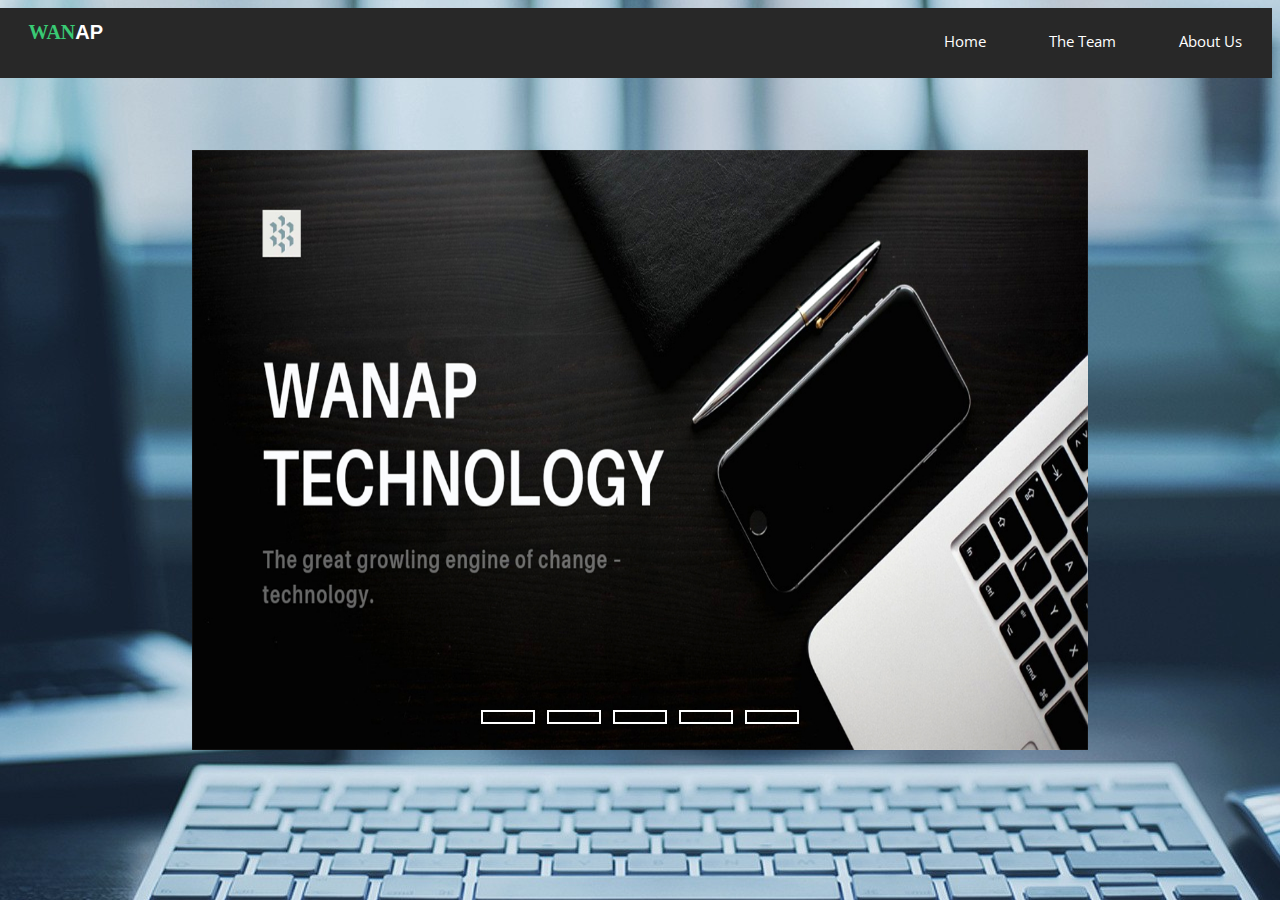
<file: index.html>
<!DOCTYPE html>
<html>
<head>
	<title> VIRUS ASSAULT </title>
	<link rel="stylesheet" type="text/css" href="stylevirus.css">
	
	
	<link rel="preconnect" href="https://fonts.gstatic.com">
<link href="https://fonts.googleapis.com/css2?family=Open+Sans:wght@300&display=swap" rel="stylesheet">
<link rel="preconnect" href="https://fonts.gstatic.com">
<link href="https://fonts.googleapis.com/css2?family=Open+Sans:wght@300&display=swap" rel="stylesheet">



<body>

     <header>
           <h1>WAN<span>AP</span></h1>
           <nav>
                 <ul>
                       <li><a href="index.html">Home</a></li>
                       <li><a href="Team.html">The Team</a></li>
                       <li><a href="About.html">About Us</a></li>
                       
                       
                 </ul>
           </nav>
     </header>

    <div class="slidershow middle">
          <div class="slides">
            <input type="radio" name="r" id="r1" checked>
            <input type="radio" name="r" id="r2">
            <input type="radio" name="r" id="r3">
            <input type="radio" name="r" id="r4">
            <input type="radio" name="r" id="r5">

            <div class="slide s1">
                  <img src="1.jpeg" alt="">

             </div>
              <div class="slide">
                  <img src="2.jpeg" alt="">

             </div>
              <div class="slide">
                  <img src="3.jpeg" alt="">

             </div>
              <div class="slide">
                  <img src="4.jpeg" alt="">

             </div>
              <div class="slide">
                  <img src="5.jpeg" alt="">

             </div>
         </div>

         <div class="navigation">
               <label for="r1" class="bar"> </label>
               <label for="r2" class="bar"> </label>
               <label for="r3" class="bar"> </label>
               <label for="r4" class="bar"> </label>
               <label for="r5" class="bar"> </label>
         </div>


    </div>

</body>

</html>
</file>
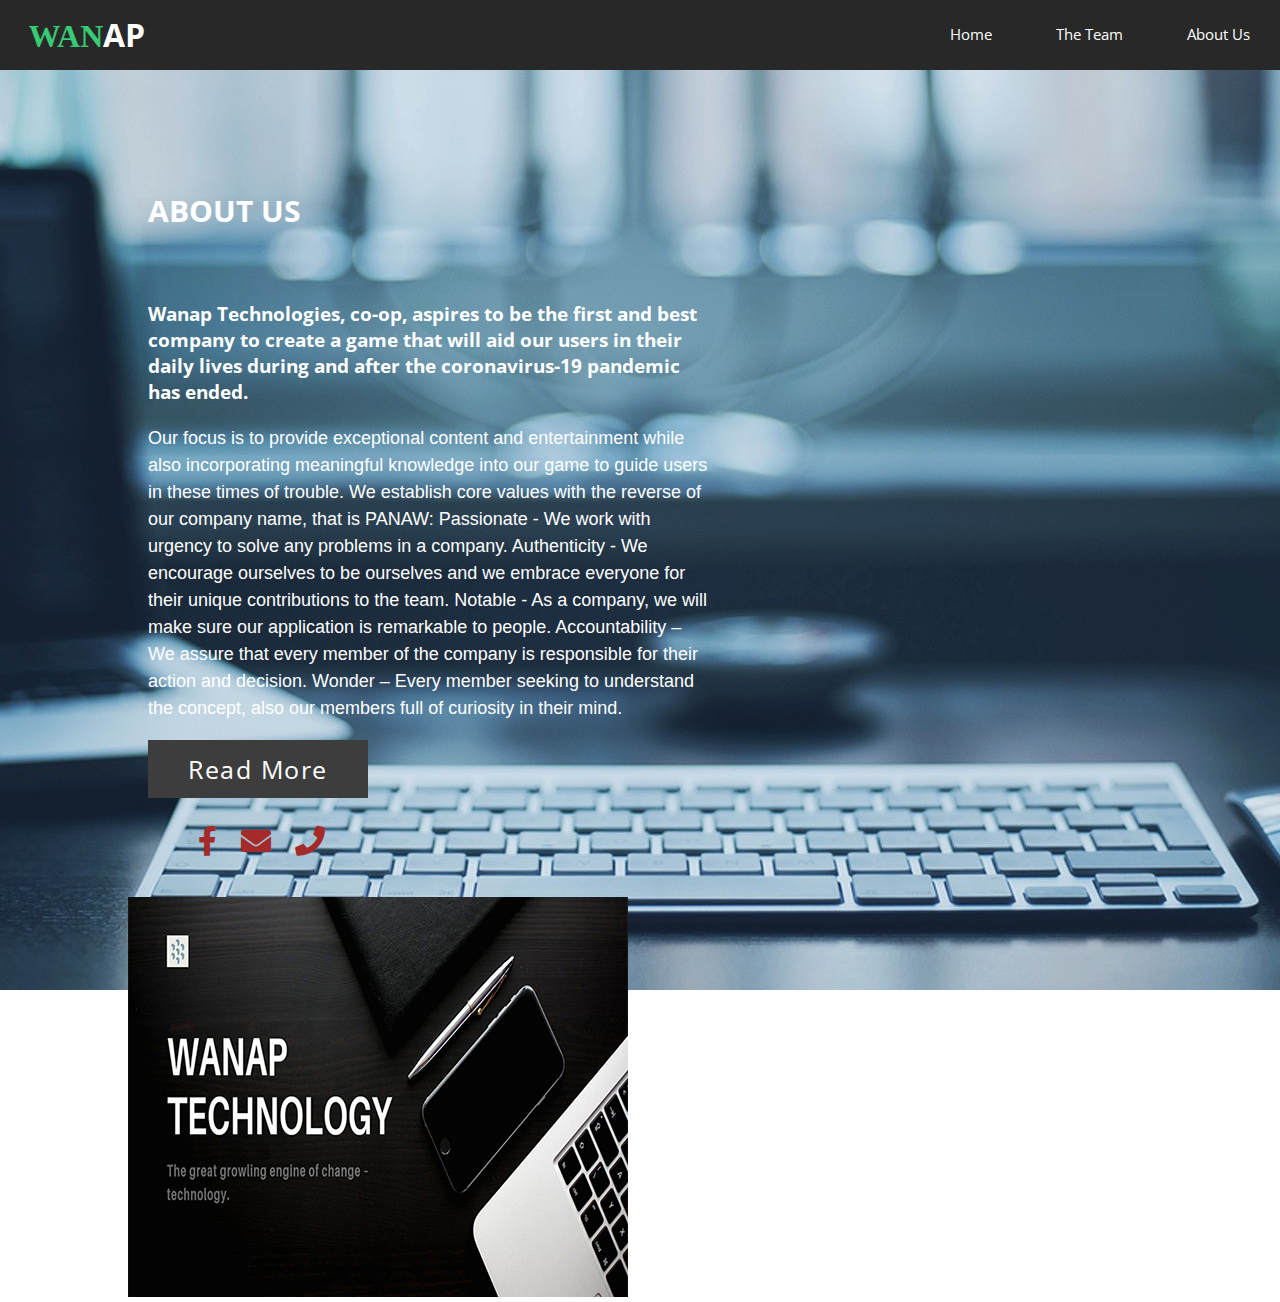
<file: About.html>
<!DOCTYPE html>
<html>
<head>
	<title></title>
	<meta charset="utf-8">
	<link rel="stylesheet"  href="https://pro.fontawesome.com/releases/v5.10.0/css/all.css">
	<link rel="stylesheet" type="text/css" href="style.css">
	
	
	<link rel="preconnect" href="https://fonts.gstatic.com">
	<link href="https://fonts.googleapis.com/css2?family=Open+Sans:wght@300&display=swap" rel="stylesheet">
	<link rel="preconnect" href="https://fonts.gstatic.com">
	<link href="https://fonts.googleapis.com/css2?family=Open+Sans:wght@300&display=swap" rel="stylesheet">
</head>
<body> 
	<header>
           <h1>WAN<span>AP</span></h1>
           <nav>
                 <ul>
                       <li><a href="index.html">Home</a></li>
                       <li><a href="Team.html">The Team</a></li>
                       <li><a href="About.html">About Us</a></li>
                       
                       
                 </ul>
           </nav>
     </header>

	<div class="section">
		<div class="container">
			<div class="content-section">
				<div class="title">
					<h2>About Us</h2>
				</div>


				<div class="content">
					<h3>Wanap Technologies, co-op, aspires to be the first and best company to create a game that will aid our users in their daily lives during and after the coronavirus-19 pandemic has ended.</h3>
					<p>Our focus is to provide exceptional content and entertainment while also incorporating meaningful knowledge into our game to guide users in these times of trouble.
						We establish core values with the reverse of our company name, that is PANAW:
						Passionate - We work with urgency to solve any problems in a company.
						Authenticity - We encourage ourselves to be ourselves and we embrace everyone for their unique contributions to the team.
						Notable - As a company, we will make sure our application is remarkable to people.
					    Accountability – We assure that every member of the company is responsible for their action and decision.
				        Wonder – Every member seeking to understand the concept, also our members full of curiosity in their mind.</p>

				        <div class="button">
				        	<a href="#">Read More</a>
				        </div>

				</div>

				<div class="social">
					<a href="https://www.facebook.com/WANAP-Technology-107705574761411"><i class="fab fa-facebook-f"></i></a>

					<a href="#"><i class="fa fa-envelope" aria-hidden="true"></i></i></a>

					<a href="#"><i class="fas fa-phone"></i></i></a>
					
				</div>

			</div>
			<div class="image-section">
				<img src="tiwa2.jpg">
			</div>
		</div>
	</div>

</body>
</html>
</file>
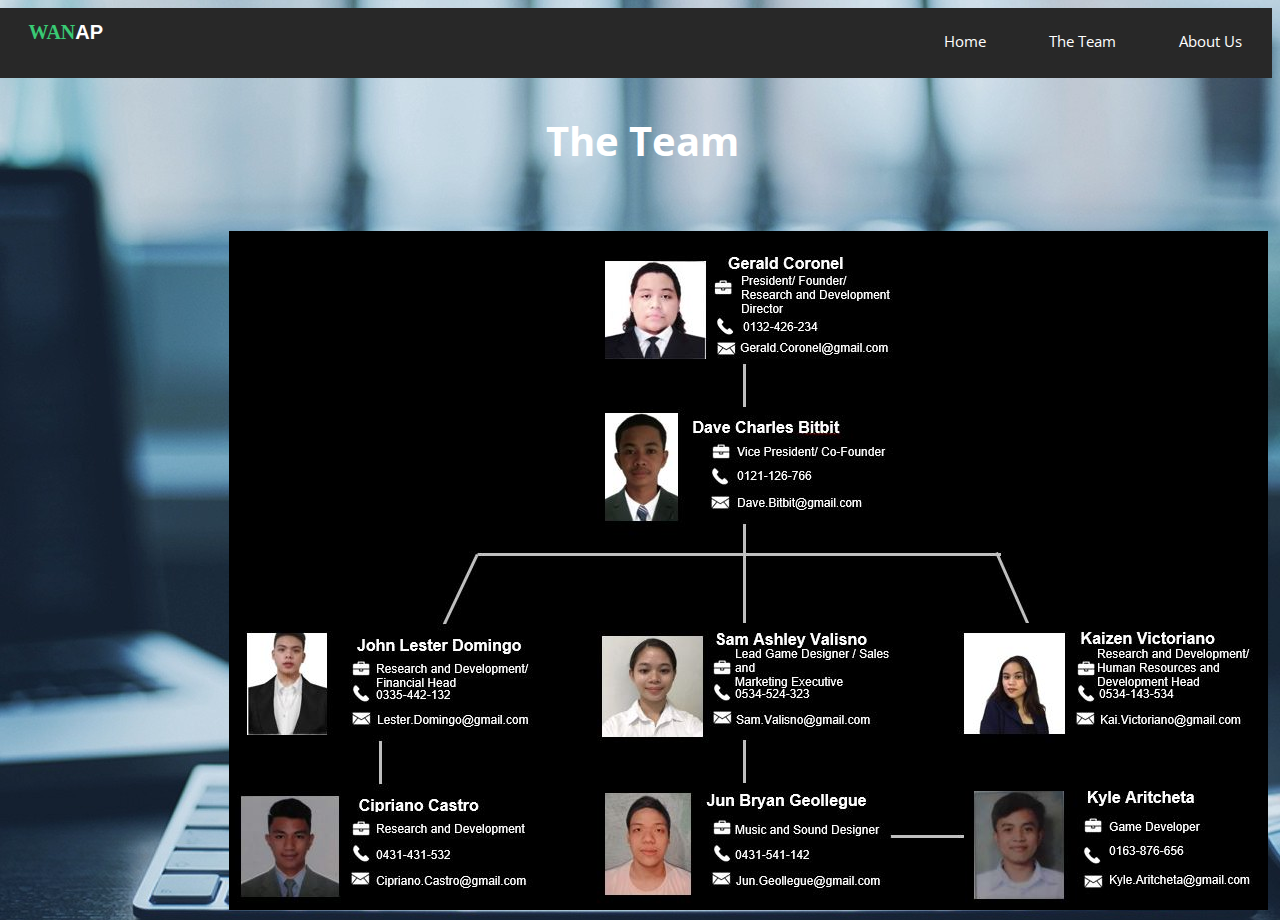
<file: Team.html>
<!DOCTYPE html>
<html>
<head>

	<title></title>

	<link rel="stylesheet" type="text/css" href="styleteam.css">
	
	
	<link rel="preconnect" href="https://fonts.gstatic.com">
<link href="https://fonts.googleapis.com/css2?family=Open+Sans:wght@300&display=swap" rel="stylesheet">
<link rel="preconnect" href="https://fonts.gstatic.com">
<link href="https://fonts.googleapis.com/css2?family=Open+Sans:wght@300&display=swap" rel="stylesheet">
</head>




<body>

     <header>
           <h1>WAN<span>AP</span></h1>
           <nav>
                 <ul>
                       <li><a href="index.html">Home</a></li>
                       <li><a href="Team.html">The Team</a></li>
                       <li><a href="About.html">About Us</a></li>
                       
                       
                 </ul>
           </nav>
     </header>

     <h2>The Team</h2>

     <img src="team4.jpeg">



</body>
</html>
</file>
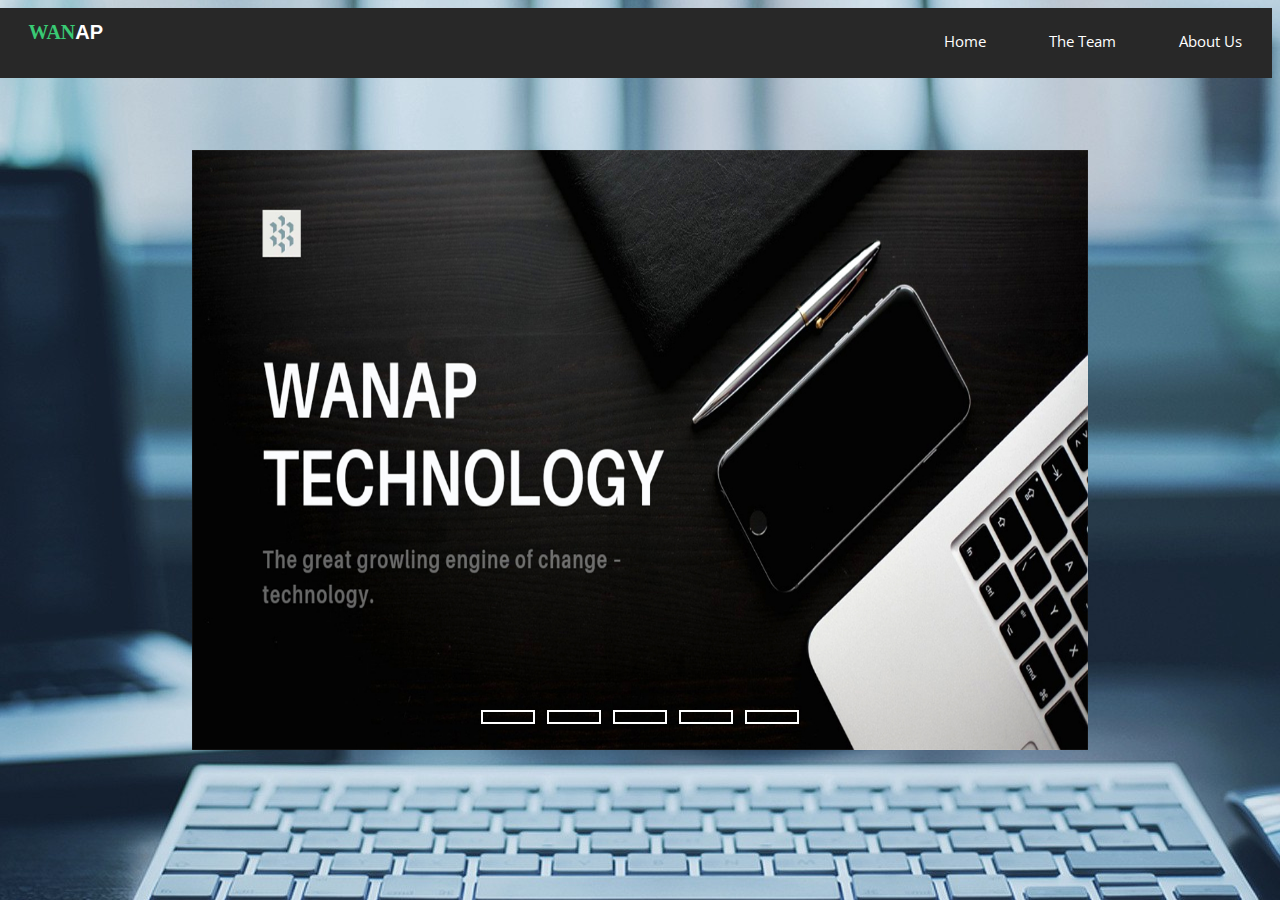
<file: virus.html>
<!DOCTYPE html>
<html>
<head>
	<title> VIRUS ASSAULT </title>
	<link rel="stylesheet" type="text/css" href="stylevirus.css">
	
	
	<link rel="preconnect" href="https://fonts.gstatic.com">
<link href="https://fonts.googleapis.com/css2?family=Open+Sans:wght@300&display=swap" rel="stylesheet">
<link rel="preconnect" href="https://fonts.gstatic.com">
<link href="https://fonts.googleapis.com/css2?family=Open+Sans:wght@300&display=swap" rel="stylesheet">



<body>

     <header>
           <h1>WAN<span>AP</span></h1>
           <nav>
                 <ul>
                       <li><a href="virus.html">Home</a></li>
                       <li><a href="Team.html">The Team</a></li>
                       <li><a href="About.html">About Us</a></li>
                       
                       
                 </ul>
           </nav>
     </header>

    <div class="slidershow middle">
          <div class="slides">
            <input type="radio" name="r" id="r1" checked>
            <input type="radio" name="r" id="r2">
            <input type="radio" name="r" id="r3">
            <input type="radio" name="r" id="r4">
            <input type="radio" name="r" id="r5">

            <div class="slide s1">
                  <img src="1.jpeg" alt="">

             </div>
              <div class="slide">
                  <img src="2.jpeg" alt="">

             </div>
              <div class="slide">
                  <img src="3.jpeg" alt="">

             </div>
              <div class="slide">
                  <img src="4.jpeg" alt="">

             </div>
              <div class="slide">
                  <img src="5.jpeg" alt="">

             </div>
         </div>

         <div class="navigation">
               <label for="r1" class="bar"> </label>
               <label for="r2" class="bar"> </label>
               <label for="r3" class="bar"> </label>
               <label for="r4" class="bar"> </label>
               <label for="r5" class="bar"> </label>
         </div>


    </div>

</body>

</html>
</file>
<file: stylevirus.css>
*{
	margin-left: 0;
	padding: 0;
	font-family: sans-serif;
}

html{
	font-size: 10px;
	font-family: "Roboto", sans-serif;
}

body{
	background-image: url(kalbo.jpeg);
	background-repeat: no-repeat;
	background-position: center;
	background-attachment: fixed;
}

header{
	width: 100%;
	height: 70px;
	background-color: #282828;
}

h1{
	position: absolute;
	padding: 3px;
	float: left;
	margin-left: 2%;
	margin-top: 10px;
	font-family: 'Alfa Slab One', cursive;
	color: #39ca74;
}

span{
	color: #ffffff;
}

ul{
	width: auto;
	float: right;
	margin-top: 8px;
}

li{
	display: inline-block;
	padding: 15px 30px;
}

a{
	text-align: center;
	color:#ffffff;
	text-decoration: none;
	font-family: 'Open Sans', sans-serif;
	font-size: 1.2vw;
}

a:hover{
	color: #F0c330;
	transition: 0.5s;
}


.slidershow{
	width: 70%;
	height:600px;
	overflow: hidden;
}

.middle{
	position: absolute;
	top:50%;
	left: 50%;
	transform: translate(-50%,-50%);
}

.navigation{
	position: absolute;
	bottom: 20px;
	left:50%;
	transform: translateX(-50%);
	display: flex;
}

.bar{
	width: 50px;
	height: 10px;
	border:2px solid #fff;
	margin: 6px;
	cursor: pointer;
}

.bar:hover{
	background: #fff;
}

input[name="r"]{
	position: absolute;
	visibility: hidden;
}

.slides{
	width: 500%;
	height: 100%;
	display: flex;

}

.slide{
	width: 20%;
	transition: 0.6s;

}

.slide img{
	width: 100%;
	height: 100%;
}

#r1:checked ~ .s1{
	margin-left: 0;
}

#r2:checked ~ .s1{
	margin-left: -20%;
}


#r3:checked ~ .s1{
	margin-left: -40%;
}

#r4:checked ~ .s1{
	margin-left: -60%;
}

#r5:checked ~ .s1{
	margin-left:-80%;
}
</file>
<file: style.css>
@import url('https://fonts.googleapis.com/css2?family=Open+Sans:ital,wght@1,300&display=swap');

*{
	margin: 0px;
	padding: 0px;
	box-sizing: border-box;
	font-family: 'Open Sans', sans-serif;
}

body{
	background-image: url(kalbo2.jpeg);
	background-repeat: no-repeat;
	background-position: center;
	background-attachment: fixed;
}


.section{
	width: 100%;
	min-height: 100vh;
	
}

.container{
	width: 80%;
	display: block;
	margin: auto;
	padding-top: 100px;
}

.content-section{
	float: left;
	width: 55%;
	margin-left: 20px;
}

.img-section{
	float: right;
	margin-top: 70px;
	width: 40%;


}

.img-section img{
	width: 50%;
	height: auto;
}

.content-section h2{
	margin-top: 20px;
	text-transform: uppercase;
	font-size: 30px;
	color: white;
}

.content-section .content h3{
	margin-top: 70px;
	color: white;
	font-size: 19px;
}

.content-section .content p{
	margin-top: 20px;
	font-family: sans-serif;
	font-size: 18px;
	line-height: 1.5;
	color: white;
}

.content-section .content .button{
	margin-top: 30px;
}

.content-section .content .button a{
	background-color: #3d3d3d;
	padding: 12px 40px;
	text-decoration: none;
	color: #fff;
	font-size: 25px;
	letter-spacing: 1.5px;
}

.content-section .content .button a:hover{
	background-color: #a52a2a;
	color: #fff;

}

.content-section .social{
	margin: 40px 40px;
}

.content-section .social i{
	color: #a52a2a;
	font-size: 30px;
	padding: 0px 10px;
}

.content-section .social i:hover{
	color: #3d3d3d;
}


header{
	width: 100%;
	height: 70px;
	background-color: #282828;
}

h1{
	position: absolute;
	padding: 3px;
	float: left;
	margin-left: 2%;
	margin-top: 10px;
	font-family: 'Alfa Slab One', cursive;
	color: #39ca74;
}

span{
	color: #ffffff;
}

ul{
	width: auto;
	float: right;
	margin-top: 8px;
}

li{
	display: inline-block;
	padding: 15px 30px;
}

a{
	text-align: center;
	color:#ffffff;
	text-decoration: none;
	font-family: 'Open Sans', sans-serif;
	font-size: 1.2vw;
}

a:hover{
	color: #F0c330;
	transition: 0.5s;
}
</file>
<file: styleteam.css>
*{
	margin-left: 0;
	padding: 0;
	font-family: sans-serif;
}

html{
	font-size: 10px;
	font-family: "Roboto", sans-serif;
}

body{
	background-image: url(kalbo3.jpeg);
	background-repeat: no-repeat;
	background-position: center;
	background-attachment: fixed;
}

header{
	width: 100%;
	height: 70px;
	background-color: #282828;
}

h1{
	position: absolute;
	padding: 3px;
	float: left;
	margin-left: 2%;
	margin-top: 10px;
	font-family: 'Alfa Slab One', cursive;
	color: #39ca74;
}

span{
	color: #ffffff;
}

ul{
	width: auto;
	float: right;
	margin-top: 8px;
}

li{
	display: inline-block;
	padding: 15px 30px;
}

a{
	text-align: center;
	color:#ffffff;
	text-decoration: none;
	font-family: 'Open Sans', sans-serif;
	font-size: 1.2vw;
}

a:hover{
	color: #F0c330;
	transition: 0.5s;
}

h2{
	text-align: center;
	margin-left: 1%;
	margin-top: 35px;
	font-size: 40px;
	font-family: 'Open Sans' ,sans-serif;
	color: white;
}


img{
	padding: 0 3%;
	text-align: center;
	margin-left: 15%;
	margin-top: 30px;

}
</file>
